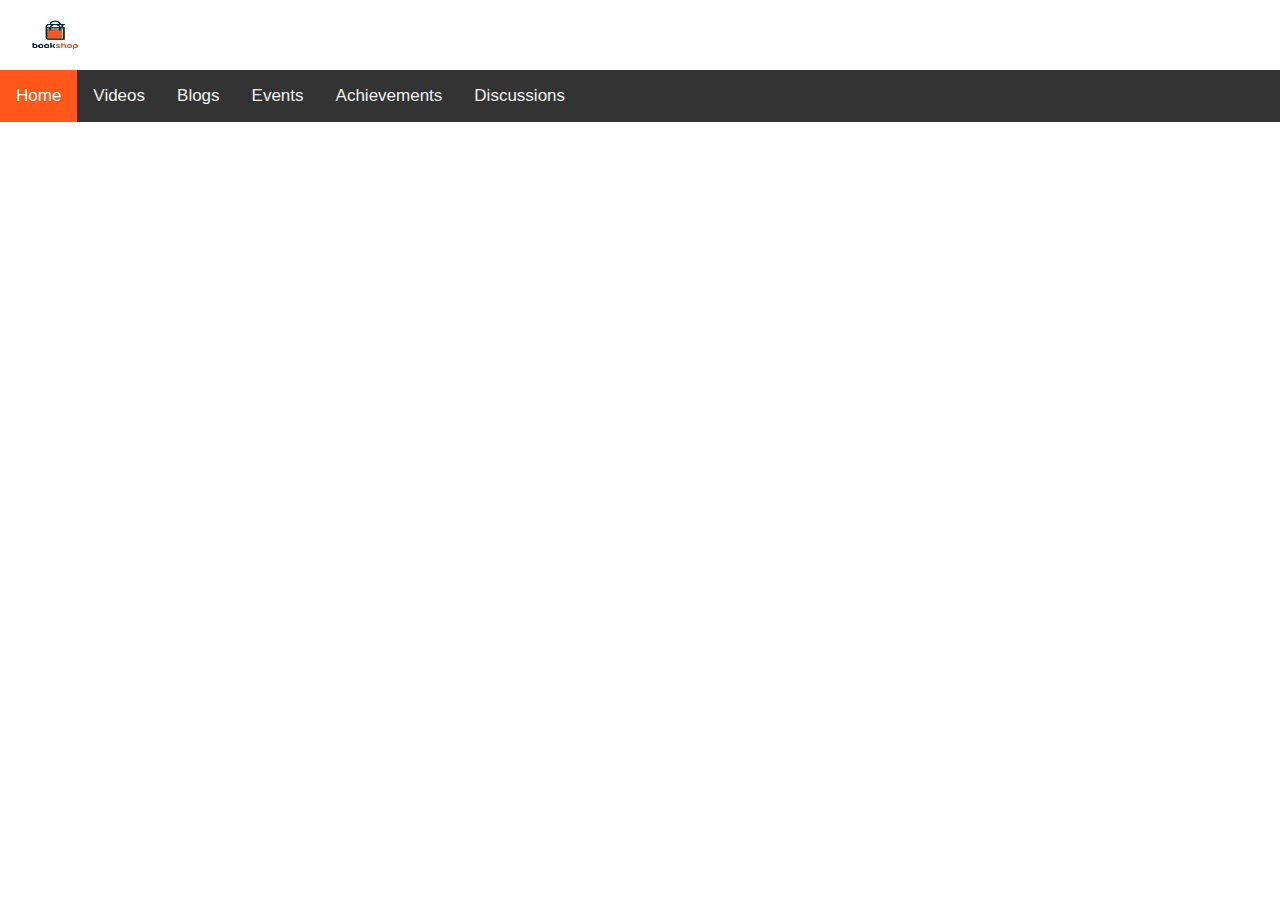
<file: ICE/1.html>
<html lang="en">
<head>
    <meta charset="UTF-8">
    <meta name="viewport" content="width=device-width, initial-scale=1.0">
    <meta http-equiv="X-UA-Compatible" content="ie=edge">
    <title>Software Engineering</title>
    <link rel="stylesheet" href="https://www.w3schools.com/w3css/4/w3.css">
	
    <link rel="stylesheet" href="css/shop.css" media="screen" title="no title" charset="utf-8">
	  <link rel="stylesheet" href="https://cdnjs.cloudflare.com/ajax/libs/font-awesome/4.7.0/css/font-awesome.min.css">
    <link rel="stylesheet" href="https://maxcdn.bootstrapcdn.com/bootstrap/3.4.1/css/bootstrap.min.css">
    <script src="https://ajax.googleapis.com/ajax/libs/jquery/3.4.1/jquery.min.js"></script>
    <script src="https://maxcdn.bootstrapcdn.com/bootstrap/3.4.1/js/bootstrap.min.js"></script>
    
</head>

<body>

    <div class="head-section">

    	<div class="logo" id="myHeader">
			<img src="assets/logo.png" alt="Logo" height="50px" width="90px">
		</div>
		
		  

    	<div class="topnav" id="myTopnav">

        	<a href="index.html" class="active">Home</a>
        	<a href="sevideos.html">Videos</a>
          <a href="seblogs.html">Blogs</a>
          <a href="seevents.html">Events</a>
          <a href="seachievements.html">Achievements</a>
          <a href="sediscussions.html">Discussions</a>
        	<!--<a href="#about">Discussions</a>
			<a href="#about">Upcoming Events</a>-->


    	</div>
    </div>

    
     
    <div class="body-section">
    	<div class="flex-container">

    	</div>
    </div>

    <div class="footer-section">

    </div>
   
</body>
</html>
</file>
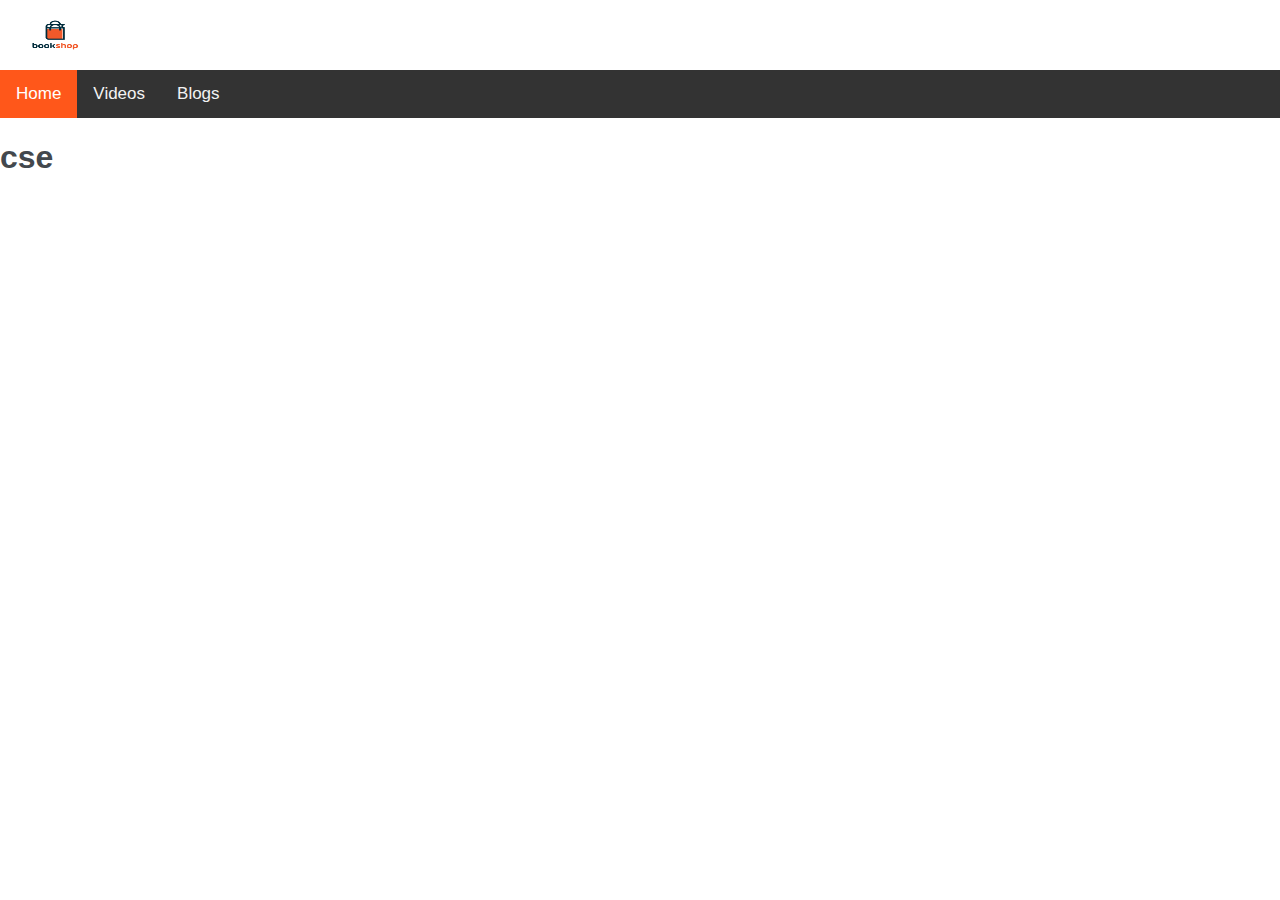
<file: ICE/2.html>
<html lang="en">
<head>
    <meta charset="UTF-8">
    <meta name="viewport" content="width=device-width, initial-scale=1.0">
    <meta http-equiv="X-UA-Compatible" content="ie=edge">
    <title>Software Engineering</title>
    <link rel="stylesheet" href="css/shop.css" media="screen" title="no title" charset="utf-8">
	<link rel="stylesheet" href="https://cdnjs.cloudflare.com/ajax/libs/font-awesome/4.7.0/css/font-awesome.min.css">

</head>

<body>

    <div class="head-section">

    	<div class="logo" id="myHeader">
			<img src="assets/logo.png" alt="Logo" height="50px" width="90px">
		</div>
		
		  

    	<div class="topnav" id="myTopnav">

        	<a href="index.html" class="active">Home</a>
        	<a href="csevideos.html">Videos</a>
        	<a href="cseblogs.html">Blogs</a>
        	<!--<a href="#about">Discussions</a>
			<a href="#about">Upcoming Events</a>-->


    	</div>
    </div>

    <h1>cse</h1>
     
     
    <div class="body-section">
    	<div class="flex-container">
            <div class="categories"></div>
    	</div>
    </div>

    <div class="footer-section">

    </div>
    <script src="js/utility.js"></script>
	<script src="js/CreateCartCard.js"></script>
	<script src="js/CardCreation.js"></script>
	<script src="js/BlogCardCreation.js"></script>
	<script src="js/subjectList.js"></script>
	<script src="js/BlogCardList.js"></script>
	<script src="js/storage.js"></script>
	<script src="js/removeItem.js"></script>
	<script src="js/RemoveBtn.js"></script>
	<script src="js/ViewSpecific.js"></script>
	<script src="js/IncDec.js"></script>
	<script src="js/calculateCart.js"></script>
	<script src="js/ViewSpecific.js"></script>
	<script src="js/ViewBlogCards.js"></script>
    <script src="js/ViewAllCards.js"></script>
    <script src="js/index.js"></script>
</body>
</html>
</file>
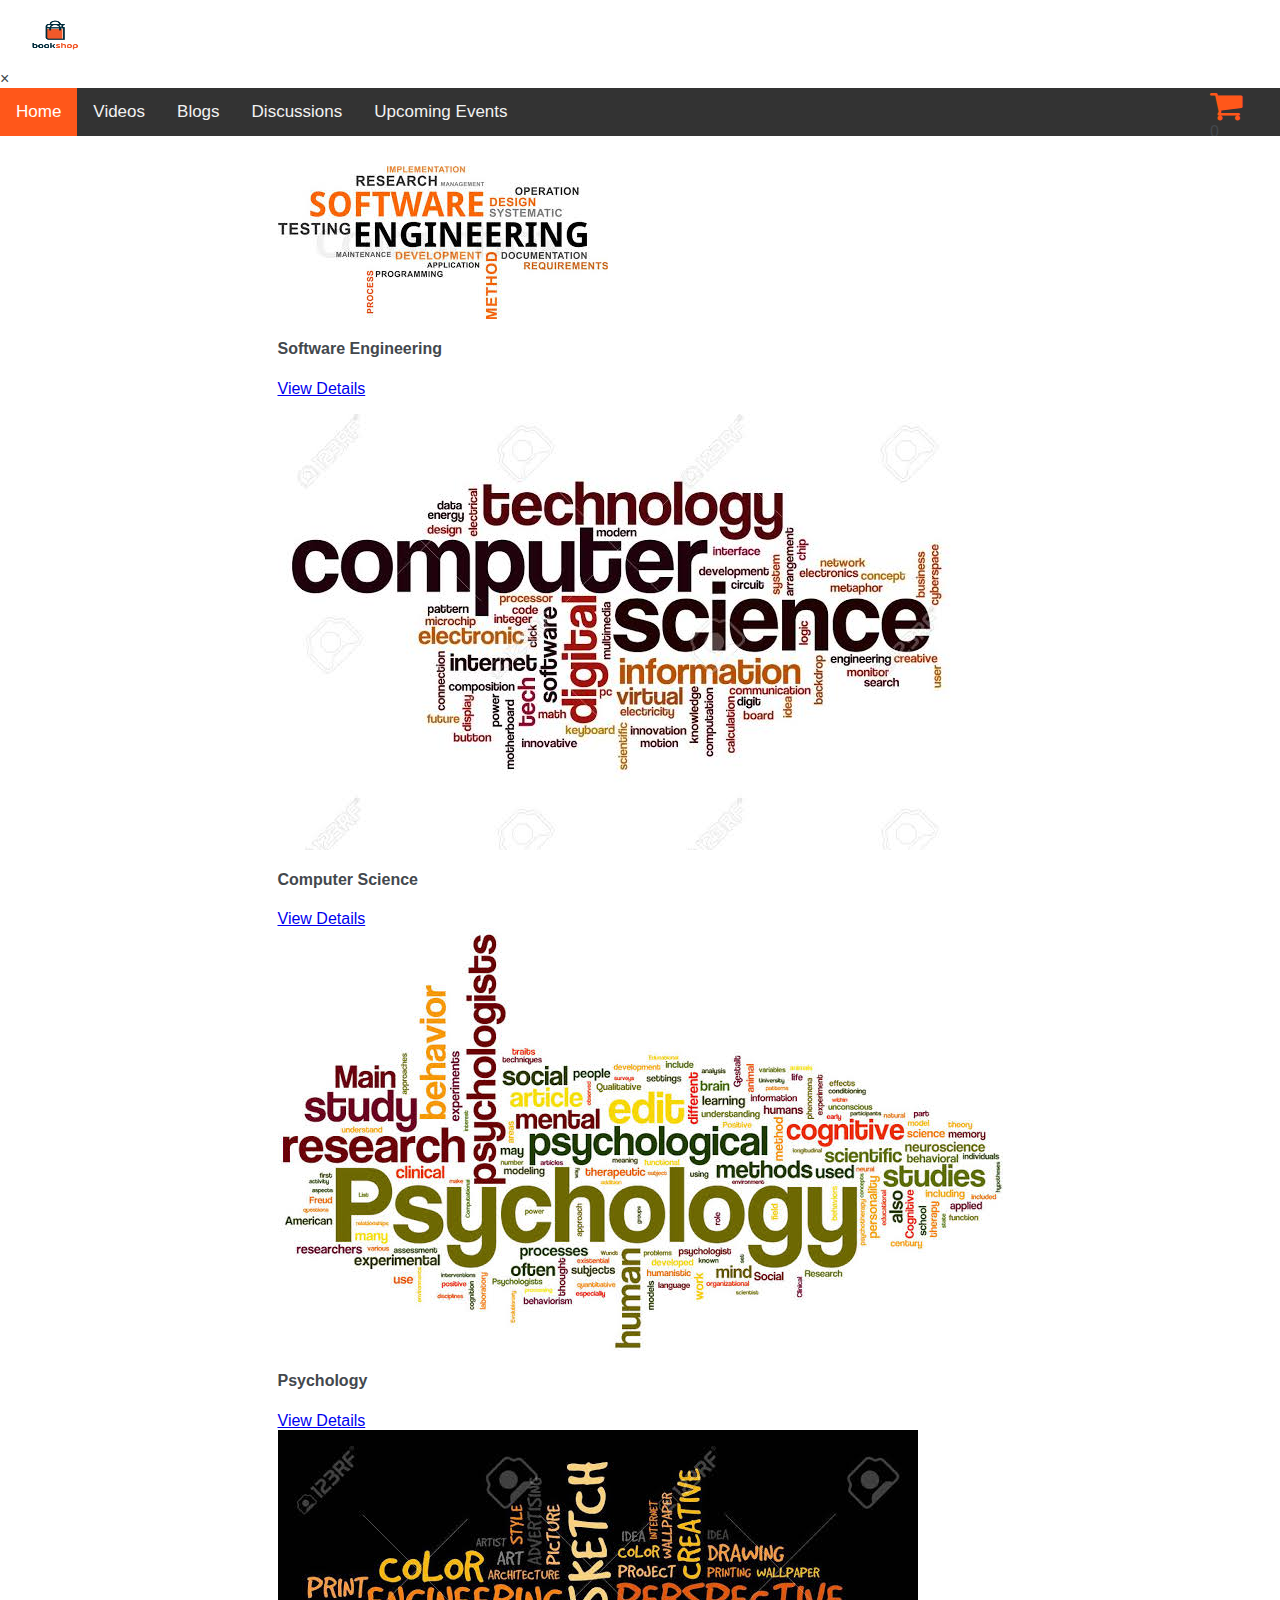
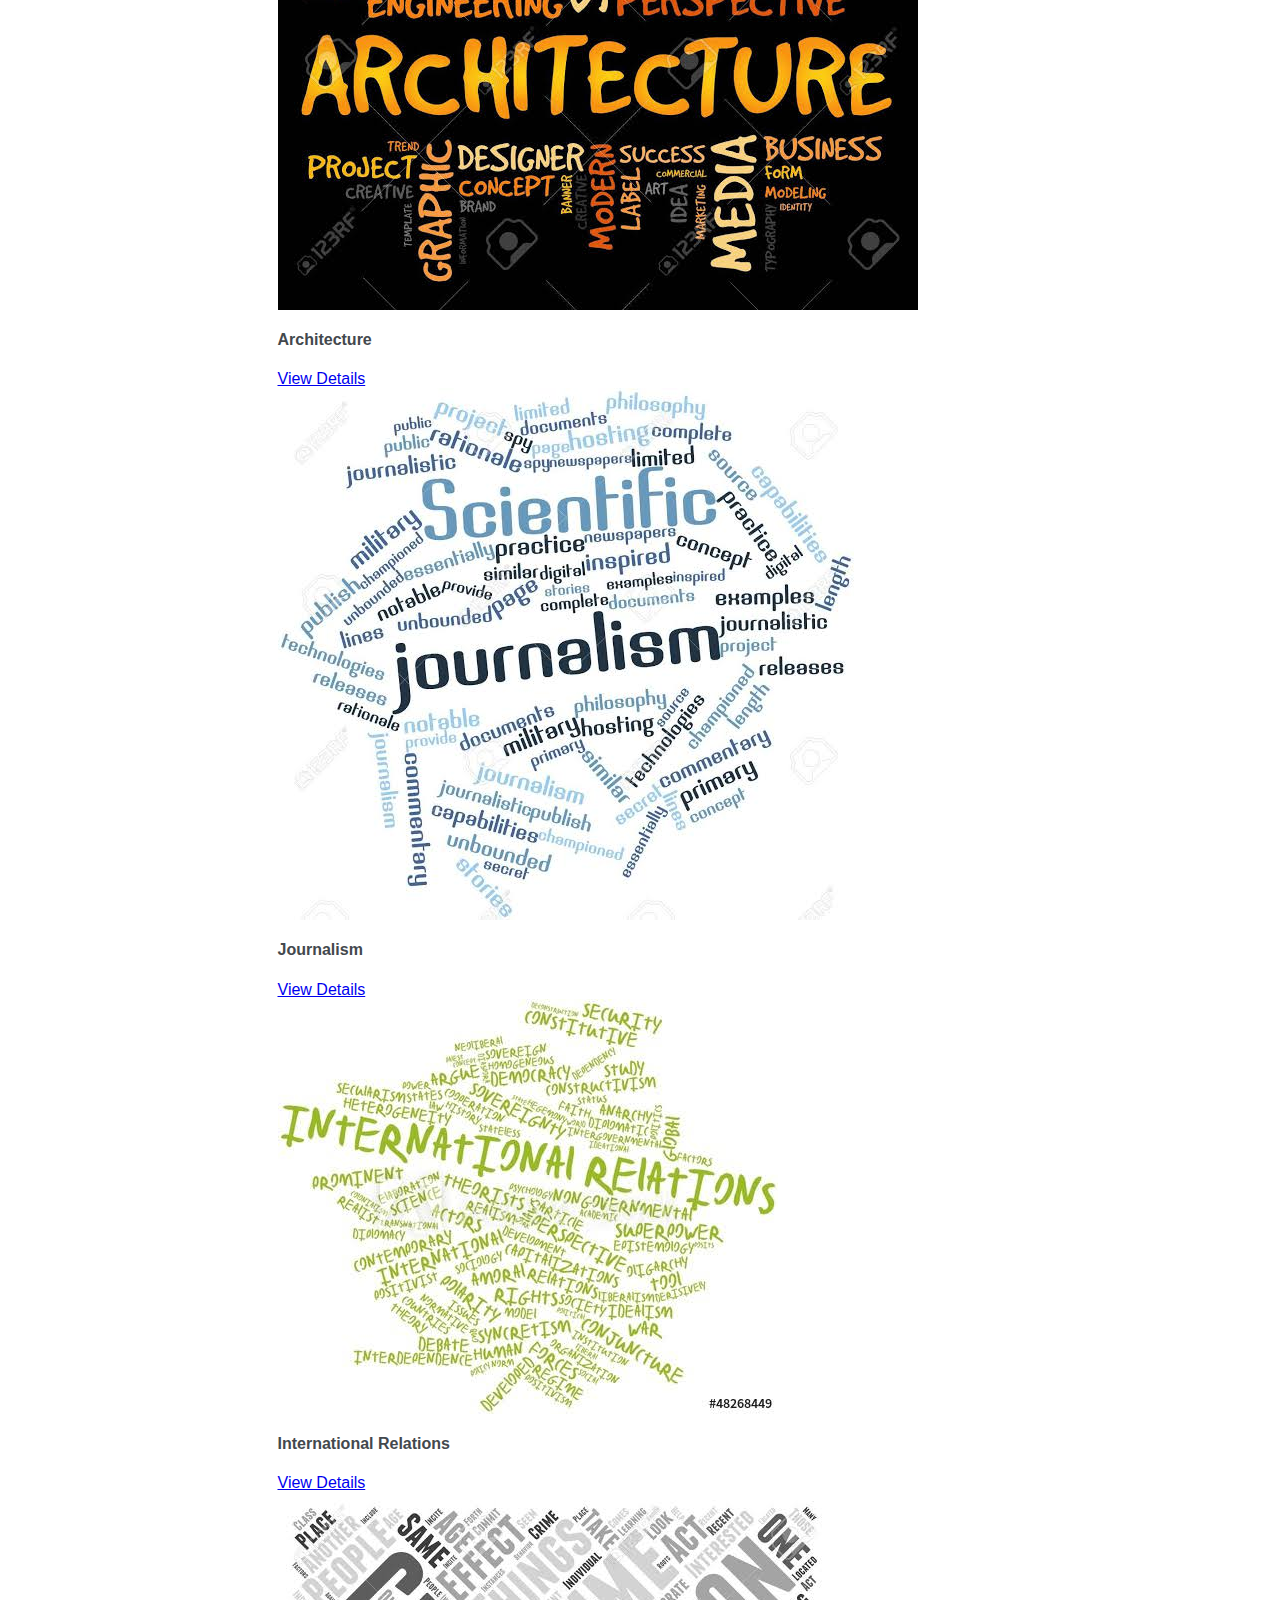
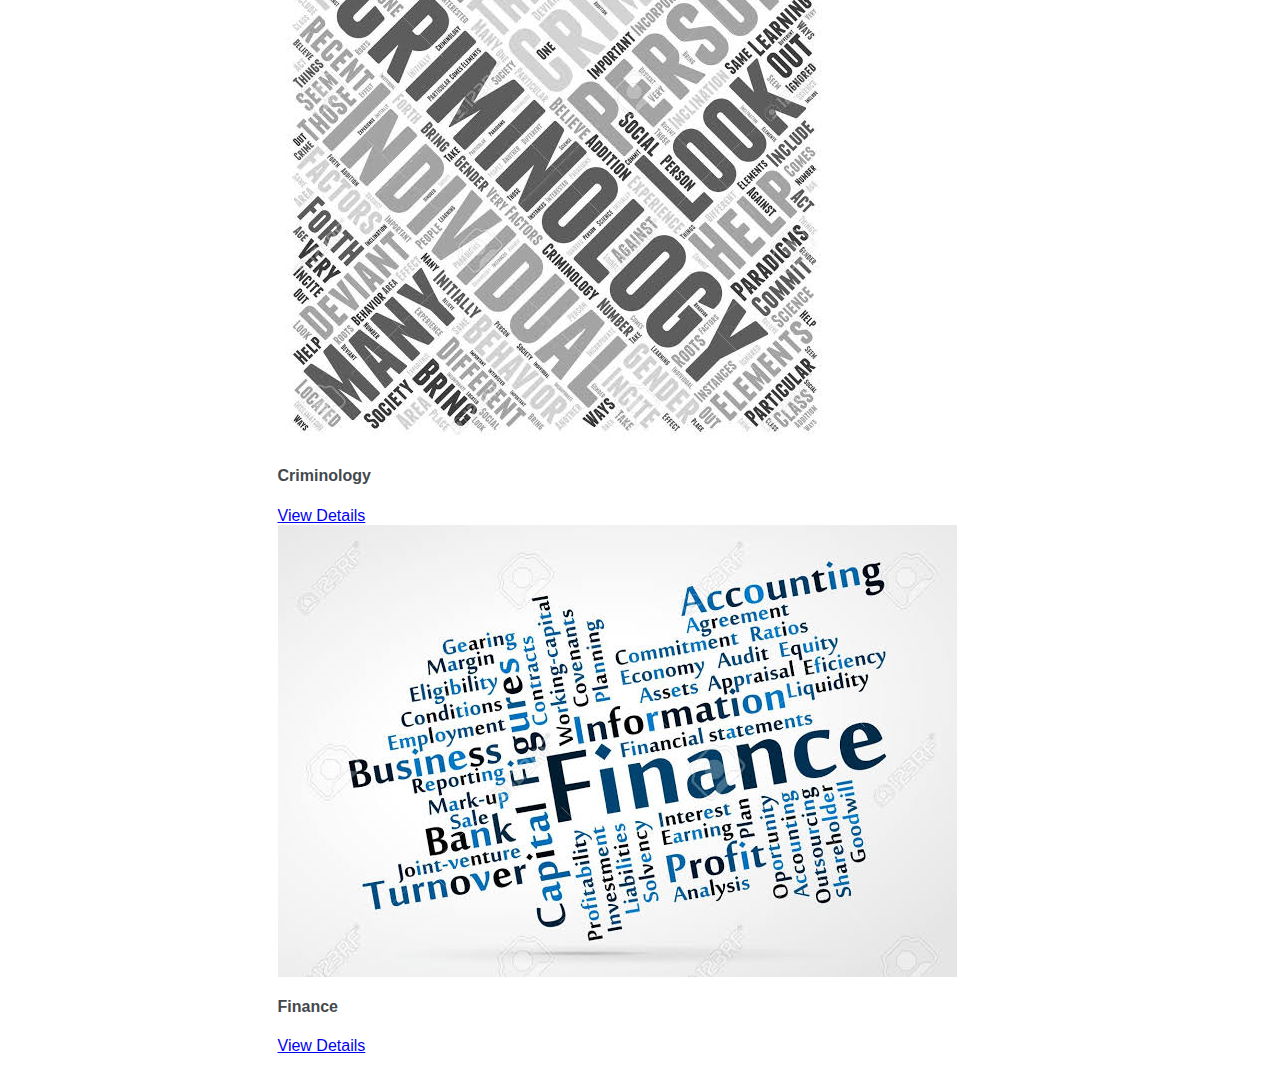
<file: ICE/news.html>
<html lang="en">
<head>
    <meta charset="UTF-8">
    <meta name="viewport" content="width=device-width, initial-scale=1.0">
    <meta http-equiv="X-UA-Compatible" content="ie=edge">
    <title>BookShop</title>
    <link rel="stylesheet" href="css/shop.css" media="screen" title="no title" charset="utf-8">
	<link rel="stylesheet" href="https://cdnjs.cloudflare.com/ajax/libs/font-awesome/4.7.0/css/font-awesome.min.css">

</head>

<body>

    <div class="head-section">

    	<div class="logo" id="myHeader">
			<img src="assets/logo.png" alt="Logo" height="50px" width="90px">
		</div>
		
		<div id="mySidenav" class="sidenav">
			<a class="closebtn">&times;</a>

			<div class="nav-list-container">
				<div class="nav-list"></div>
			</div>
			
		</div>
		  

    	<div class="topnav" id="myTopnav">

        	<a href="index.html" class="active">Home</a>
        	<a href="news.html">Videos</a>
        	<a href="#contact">Blogs</a>
        	<a href="#about">Discussions</a>
			<a href="#about">Upcoming Events</a>

        	<div class="cart-image" >
        		
        		<i class="fa fa-shopping-cart button-cart" style="font-size:35px; color:#ff571a"></i>
        		<div class="counter">0</div>
    	
    		</div>

    	</div>
    </div>

  
    <div class="body-section">
    	<div class="flex-container">
            <div class="product-list  "></div>

    	</div>
    </div>

    <div class="footer-section">

    </div>
	<script src="js/utility.js"></script>
	<script src="js/CreateCartCard.js"></script>
	<script src="js/CardCreation.js"></script>
	<script src="js/BlogCardCreation.js"></script>
	<script src="js/subjectList.js"></script>
	<script src="js/BlogCardList.js"></script>
	<script src="js/storage.js"></script>
	<script src="js/removeItem.js"></script>
	<script src="js/RemoveBtn.js"></script>
	<script src="js/ViewSpecific.js"></script>
	<script src="js/IncDec.js"></script>
	<script src="js/calculateCart.js"></script>
	<script src="js/ViewSpecific.js"></script>
	<script src="js/ViewBlogCards.js"></script>
    <script src="js/ViewAllCards.js"></script>
    <script src="js/index.js"></script>

</body>
</html>
</file>
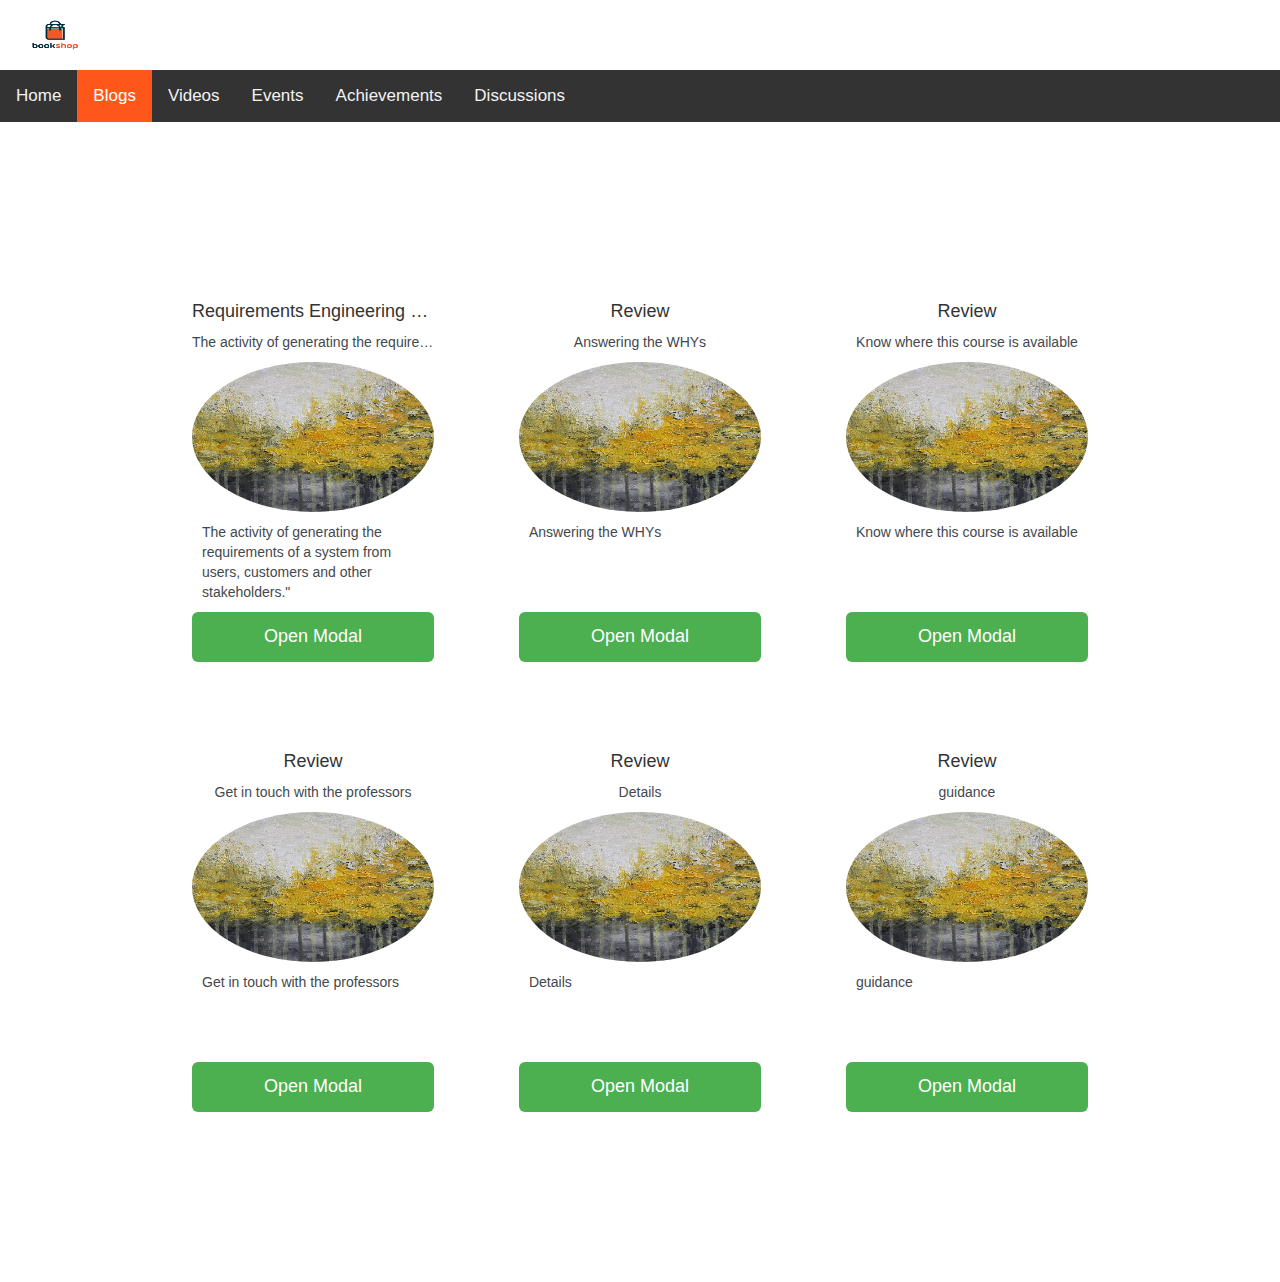
<file: ICE/read.html>
<html lang="en">
<head>
    <meta charset="UTF-8">
    <meta name="viewport" content="width=device-width, initial-scale=1.0">
    <meta http-equiv="X-UA-Compatible" content="ie=edge">
    <title>Software Engineering</title>
	<link rel="stylesheet" href="css/shop.css" media="screen" title="no title" charset="utf-8">
	<link rel="stylesheet" href="css/blogread.css" media="screen" title="no title" charset="utf-8">
	<link rel="stylesheet" href="https://cdnjs.cloudflare.com/ajax/libs/font-awesome/4.7.0/css/font-awesome.min.css">
    <link rel="stylesheet" href="https://www.w3schools.com/w3css/4/w3.css">
    <link rel="stylesheet" href="https://maxcdn.bootstrapcdn.com/bootstrap/3.4.1/css/bootstrap.min.css">
  <script src="https://ajax.googleapis.com/ajax/libs/jquery/3.4.1/jquery.min.js"></script>
  <script src="https://maxcdn.bootstrapcdn.com/bootstrap/3.4.1/js/bootstrap.min.js"></script>

  
</head>

<body>

    <div class="head-section">

    	<div class="logo" id="myHeader">
			<img src="assets/logo.png" alt="Logo" height="50px" width="90px">
		</div>
		
    	<div class="topnav" id="myTopnav">

			<a href="index.html" >Home</a>
			<a href="seblogs.html" class="active">Blogs</a>
			<a href="sevideos.html">Videos</a>
			<a href="seevents.html">Events</a>
			<a href="seachievements.html">Achievements</a>
			<a href="sediscussions.html">Discussions</a>
        	
        	<!--<a href="#about">Discussions</a>
			<a href="#about">Upcoming Events</a>-->
    	</div>
    </div>
 
    <div class="body-section">
    	<div class="flex-container">
            <div class="read-list"></div>
    	</div>
    </div>

    <div class="footer-section">

    </div>
	<script src="js/utility.js"></script>
	<script src="js/BlogReadListCreation.js"></script>
	<script src="js/BlogReadList.js"></script>
	<script src="js/storage.js"></script>
	<script src="js/ViewBlogList.js"></script>
	<script src="js/index-read.js"></script>

</body>
</html>
</file>
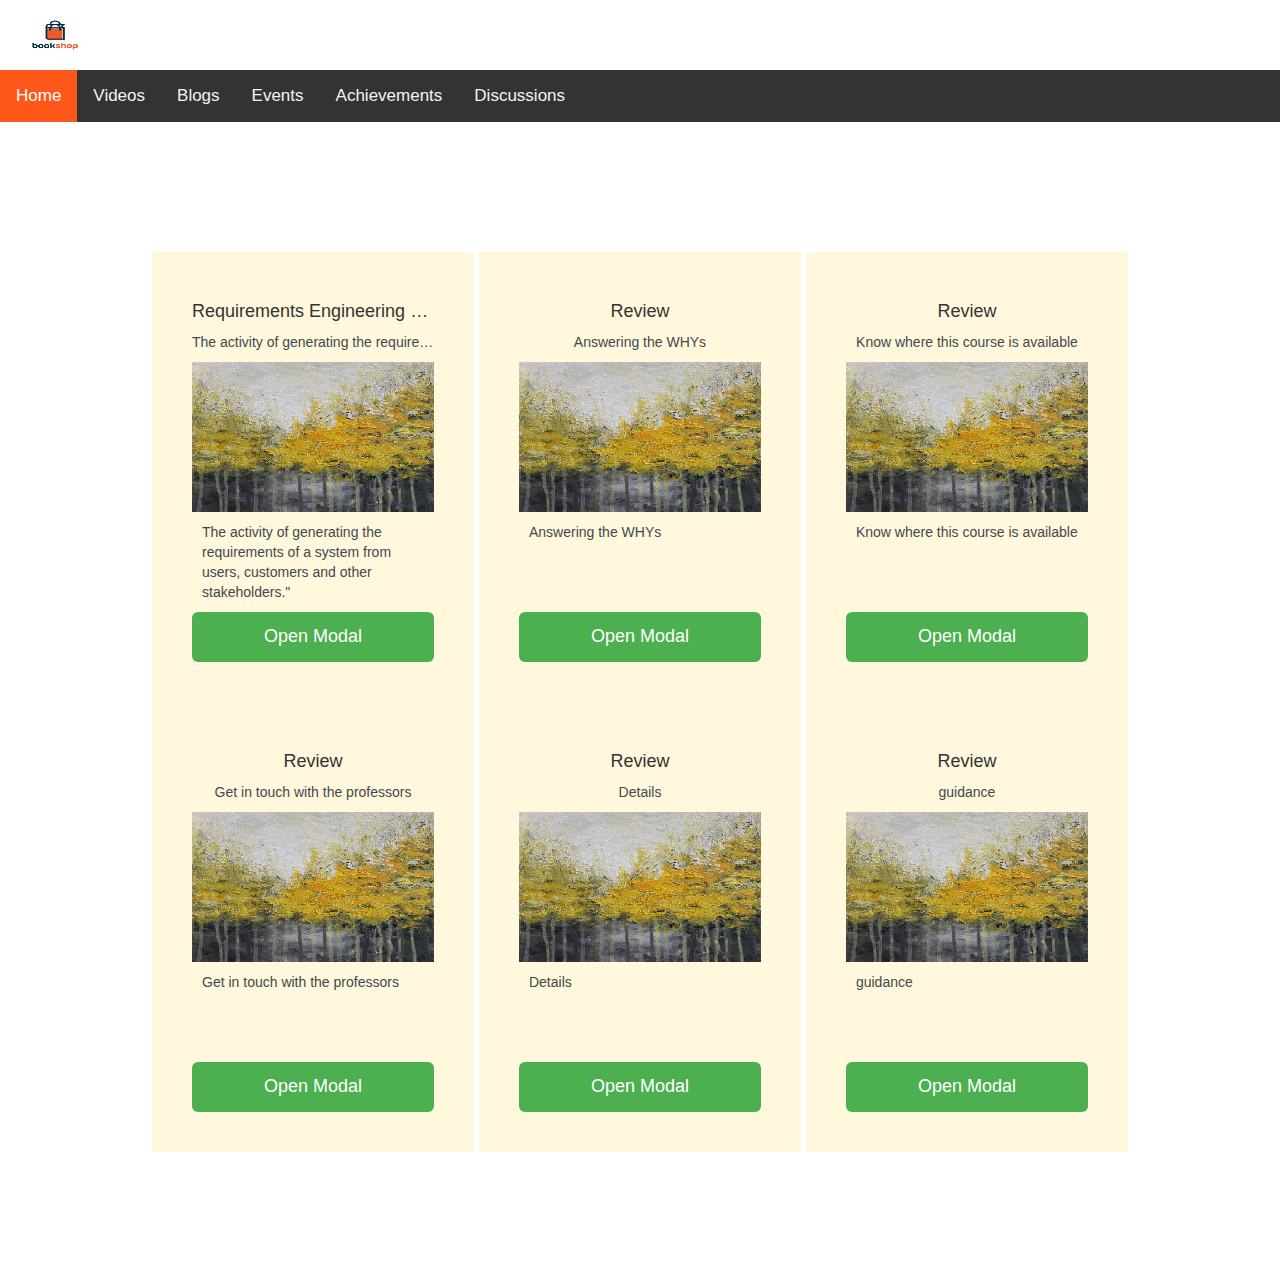
<file: ICE/seachievements.html>
<html lang="en">
<head>
    <meta charset="UTF-8">
    <meta name="viewport" content="width=device-width, initial-scale=1.0">
    <meta http-equiv="X-UA-Compatible" content="ie=edge">
    <title>Software Engineering</title>
    <link rel="stylesheet" href="https://www.w3schools.com/w3css/4/w3.css">
	
    <link rel="stylesheet" href="css/shop.css" media="screen" title="no title" charset="utf-8">
    <link rel="stylesheet" href="css/achievement.css" media="screen" title="no title" charset="utf-8">
	<link rel="stylesheet" href="https://cdnjs.cloudflare.com/ajax/libs/font-awesome/4.7.0/css/font-awesome.min.css">
    <link rel="stylesheet" href="https://maxcdn.bootstrapcdn.com/bootstrap/3.4.1/css/bootstrap.min.css">
    <script src="https://ajax.googleapis.com/ajax/libs/jquery/3.4.1/jquery.min.js"></script>
    <script src="https://maxcdn.bootstrapcdn.com/bootstrap/3.4.1/js/bootstrap.min.js"></script>
    
</head>

<body>

    <div class="head-section">

    	<div class="logo" id="myHeader">
			<img src="assets/logo.png" alt="Logo" height="50px" width="90px">
		</div>
		
		  

    	<div class="topnav" id="myTopnav">

        	<a href="index.html" class="active">Home</a>
        	<a href="sevideos.html">Videos</a>
          <a href="seblogs.html">Blogs</a>
          <a href="seevents.html">Events</a>
          <a href="seachievements.html">Achievements</a>
          <a href="sediscussions.html">Discussions</a>
        	<!--<a href="#about">Discussions</a>
			<a href="#about">Upcoming Events</a>-->


    	</div>
    </div>
 
    <!--embed-responsive embed-responsive-16by9 -->
     
    <div class="body-section">
    	<div class="flex-container">
 
            <div class="achievement-read-list"></div>
 
    	</div>
    </div>

    <div class="footer-section">

    </div>

    <script src="js/utility.js"></script>
	<script src="js/AchReadListCreation.js"></script>
	<script src="js/AchReadList.js"></script>
	<script src="js/storage.js"></script>
	<script src="js/ViewAchList.js"></script>
	<script src="js/index-ach.js"></script>
   
</body>
</html>
</file>
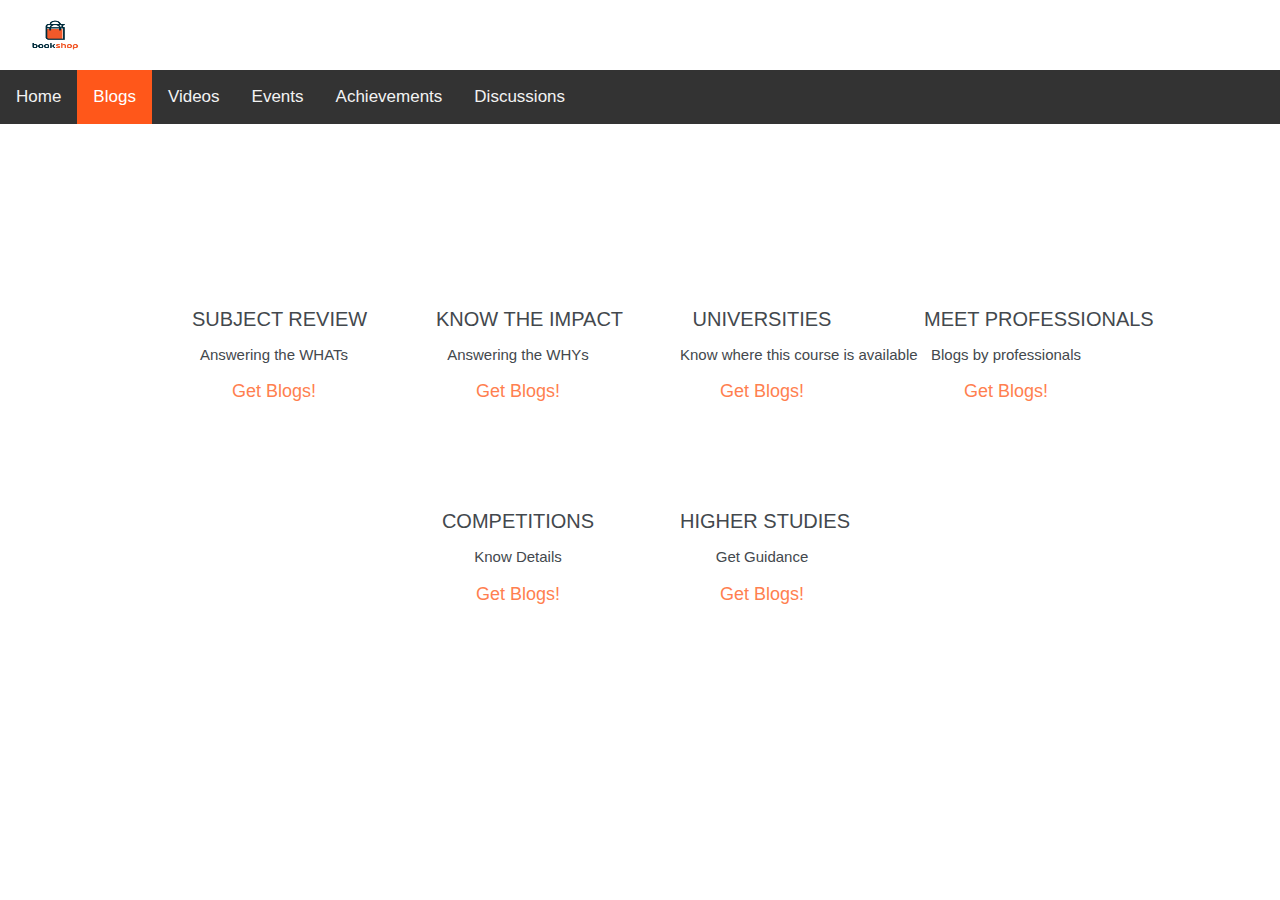
<file: ICE/seblogs.html>
<html lang="en">
<head>
    <meta charset="UTF-8">
    <meta name="viewport" content="width=device-width, initial-scale=1.0">
    <meta http-equiv="X-UA-Compatible" content="ie=edge">
    <title>SE Blogs</title>
	<link rel="stylesheet" href="css/shop.css" media="screen" title="no title" charset="utf-8">
	<link rel="stylesheet" href="css/blog-topic.css" media="screen" title="no title" charset="utf-8">
	<link rel="stylesheet" href="https://cdnjs.cloudflare.com/ajax/libs/font-awesome/4.7.0/css/font-awesome.min.css">
	<link rel="stylesheet" href="https://www.w3schools.com/w3css/4/w3.css">
	
</head>

<body>

    <div class="head-section">

    	<div class="logo" id="myHeader">
			<img src="assets/logo.png" alt="Logo" height="50px" width="90px">
		</div>
		
    	<div class="topnav" id="myTopnav">

			<a href="index.html" >Home</a>
			<a href="seblogs.html" class="active">Blogs</a>
			<a href="sevideos.html">Videos</a>
			<a href="seevents.html">Events</a>
			<a href="seachievements.html">Achievements</a>
			<a href="sediscussions.html">Discussions</a>
        	
        	<!--<a href="#about">Discussions</a>
			<a href="#about">Upcoming Events</a>-->
    	</div>
    </div>
 
    <div class="body-section">
    	<div class="flex-container">
            <div class="product-list"></div>
    	</div>
    </div>

    <div class="footer-section">

    </div>
	<script src="js/utility.js"></script>
	<script src="js/BlogCardCreation.js"></script>
	<script src="js/BlogCardList.js"></script>
	<script src="js/storage.js"></script>
	<script src="js/removeItem.js"></script>
	<script src="js/RemoveBtn.js"></script>
	<script src="js/ViewSpecific.js"></script>
	<script src="js/IncDec.js"></script>
	<script src="js/calculateCart.js"></script>
	<script src="js/ViewBlogCards.js"></script>
	<script src="js/index-se.js"></script>

</body>
</html>
</file>
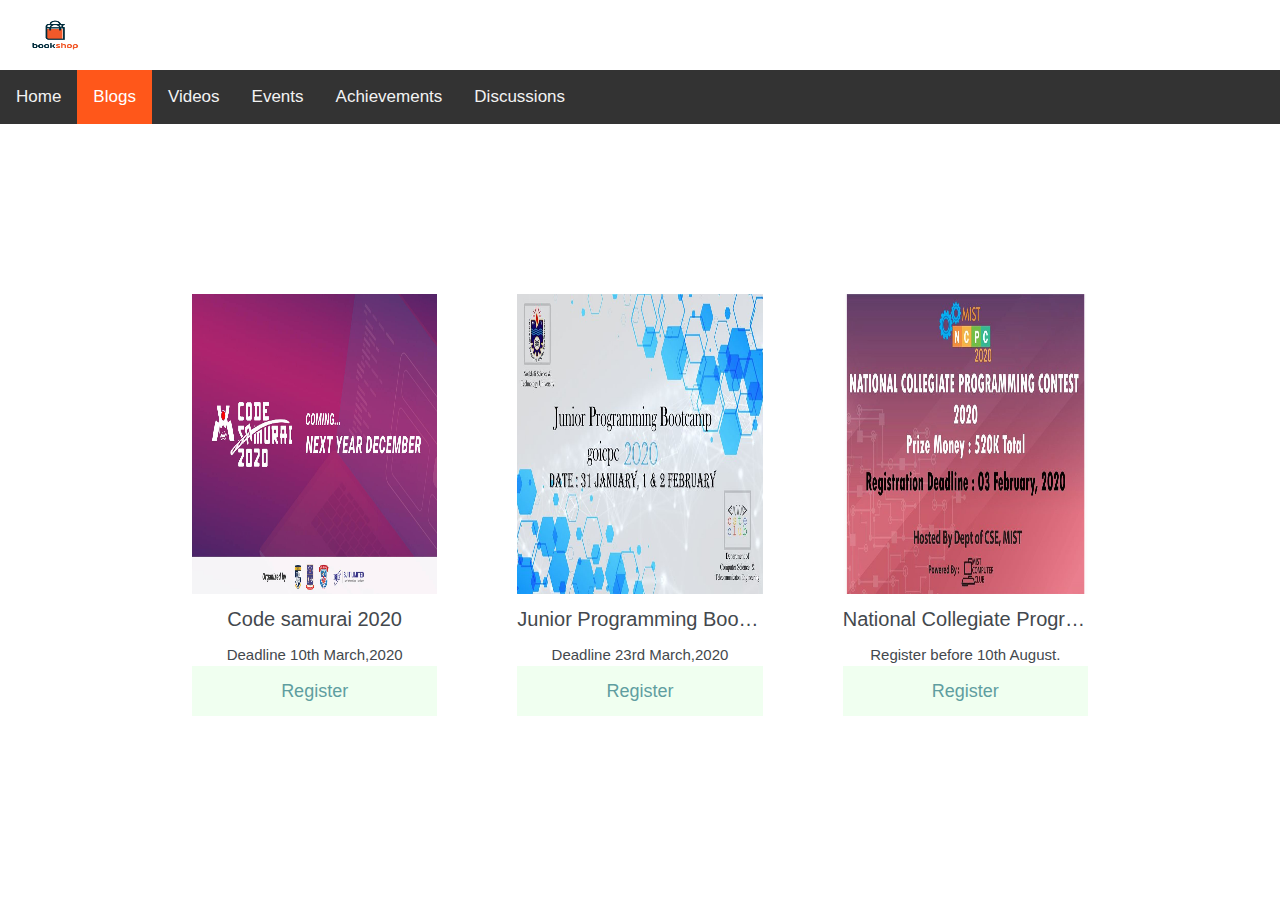
<file: ICE/seevents.html>
<html lang="en">
<head>
    <meta charset="UTF-8">
    <meta name="viewport" content="width=device-width, initial-scale=1.0">
    <meta http-equiv="X-UA-Compatible" content="ie=edge">
    <title>Software Engineering</title>
	<link rel="stylesheet" href="css/shop.css" media="screen" title="no title" charset="utf-8">
	<link rel="stylesheet" href="css/event.css" media="screen" title="no title" charset="utf-8">
	<link rel="stylesheet" href="https://cdnjs.cloudflare.com/ajax/libs/font-awesome/4.7.0/css/font-awesome.min.css">
	<link rel="stylesheet" href="https://www.w3schools.com/w3css/4/w3.css">
	
</head>

<body>

    <div class="head-section">

    	<div class="logo" id="myHeader">
			<img src="assets/logo.png" alt="Logo" height="50px" width="90px">
		</div>
		
    	<div class="topnav" id="myTopnav">

			<a href="index.html" >Home</a>
			<a href="seblogs.html" class="active">Blogs</a>
            <a href="sevideos.html">Videos</a>
            <a href="seevents.html">Events</a>
            <a href="seachievements.html">Achievements</a>
            <a href="sediscussions.html">Discussions</a>
        	
        	<!--<a href="#about">Discussions</a>
			<a href="#about">Upcoming Events</a>-->
    	</div>
    </div>

     
    <div class="body-section">
    	<div class="flex-container">
            <div class="event-list"></div>
    	</div>
    </div>

    <div class="footer-section">

    </div>
	<script src="js/utility.js"></script>
	<script src="js/EventCardCreation.js"></script>
	<script src="js/EventCardList.js"></script>
	<script src="js/storage.js"></script>
	<script src="js/ViewEventCards.js"></script>
	<script src="js/index-event.js"></script>

</body>
</html>
</file>
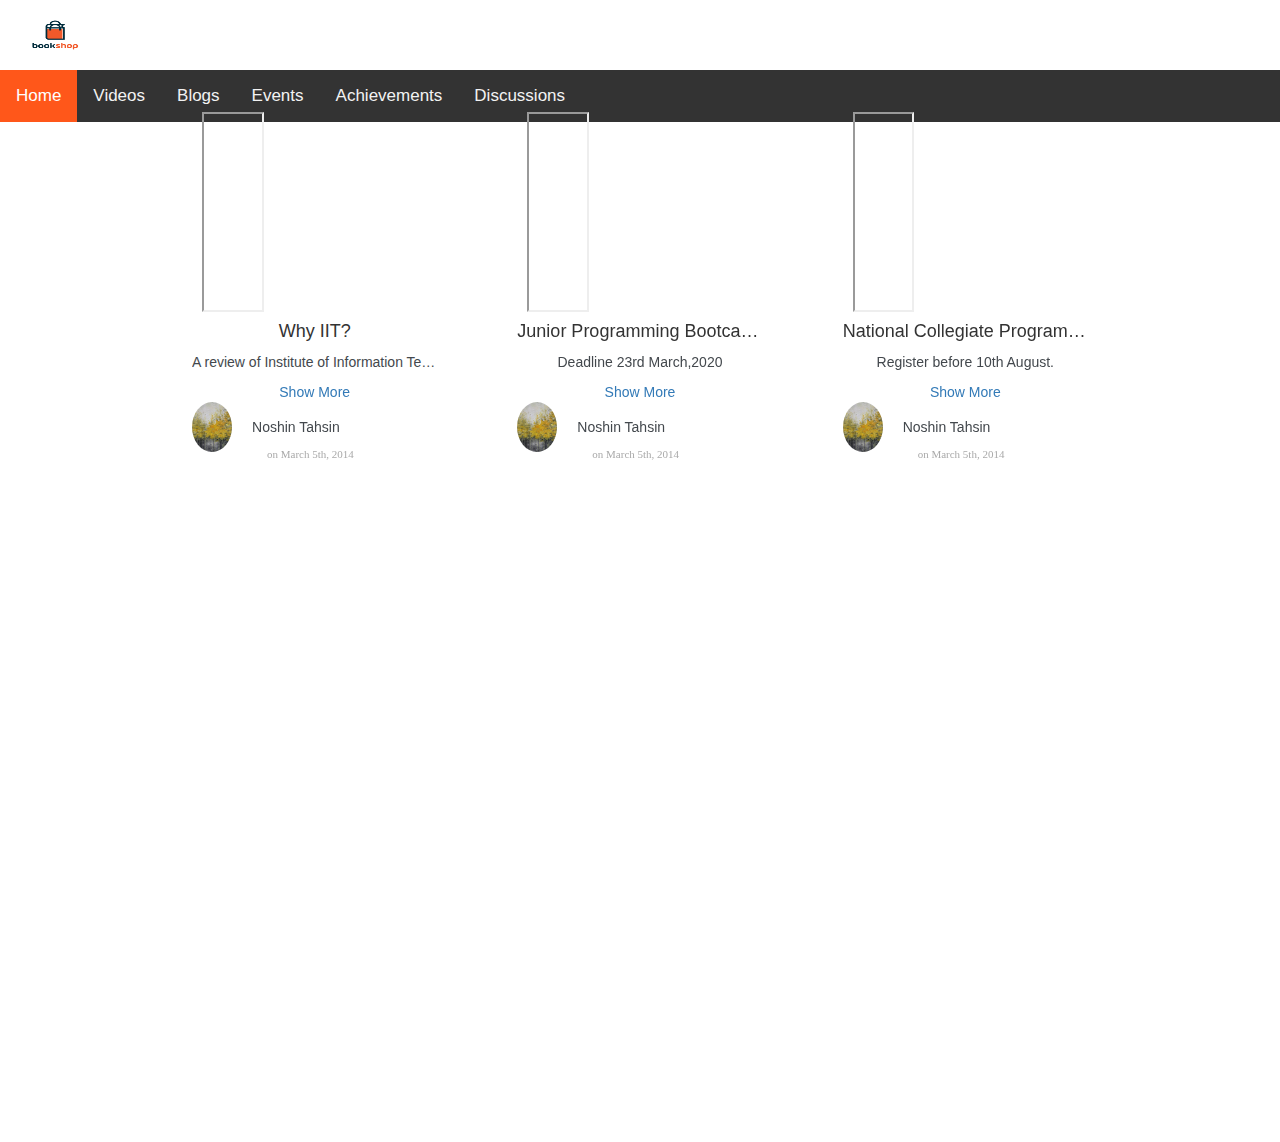
<file: ICE/sevideos.html>
<html lang="en">
<head>
    <meta charset="UTF-8">
    <meta name="viewport" content="width=device-width, initial-scale=1.0">
    <meta http-equiv="X-UA-Compatible" content="ie=edge">
    <title>Software Engineering</title>
    <link rel="stylesheet" href="https://www.w3schools.com/w3css/4/w3.css">
	
    <link rel="stylesheet" href="css/shop.css" media="screen" title="no title" charset="utf-8">
    <link rel="stylesheet" href="css/video.css" media="screen" title="no title" charset="utf-8">
	<link rel="stylesheet" href="https://cdnjs.cloudflare.com/ajax/libs/font-awesome/4.7.0/css/font-awesome.min.css">
    <link rel="stylesheet" href="https://maxcdn.bootstrapcdn.com/bootstrap/3.4.1/css/bootstrap.min.css">
    <script src="https://ajax.googleapis.com/ajax/libs/jquery/3.4.1/jquery.min.js"></script>
    <script src="https://maxcdn.bootstrapcdn.com/bootstrap/3.4.1/js/bootstrap.min.js"></script>
    
</head>

<body>

    <div class="head-section">

    	<div class="logo" id="myHeader">
			<img src="assets/logo.png" alt="Logo" height="50px" width="90px">
		</div>
		
		  

    	<div class="topnav" id="myTopnav">

        	<a href="index.html" class="active">Home</a>
        	<a href="sevideos.html">Videos</a>
          <a href="seblogs.html">Blogs</a>
          <a href="seevents.html">Events</a>
          <a href="seachievements.html">Achievements</a>
          <a href="sediscussions.html">Discussions</a>
        	<!--<a href="#about">Discussions</a>
			<a href="#about">Upcoming Events</a>-->


    	</div>
    </div>
 
    <!--embed-responsive embed-responsive-16by9 -->
     
    <div class="body-section">
    	<div class="flex-container">
            <div class="video-list"></div>
 
    	</div>
    </div>

    <div class="footer-section">

    </div>

    <script src="js/utility.js"></script>
	<script src="js/VideoCardCreation.js"></script>
	<script src="js/VideoCardList.js"></script>
	<script src="js/storage.js"></script>
	<script src="js/ViewVideoCards.js"></script>
	<script src="js/index-video.js"></script>
   
</body>
</html>
</file>
<file: ICE/css/shop.css>
* {box-sizing: border-box;}

body,p { 
  margin: 0;
  font-family: "Comic Sans MS", cursive, sans-serif;
  color: #43484D;
}

.logo {
  overflow: hidden;
  background-color: white;
  padding: 10px 10px;
}

button[class*=btn] {
  width: 150px;
  height: 30px;
  background-color: #4caf50;
  border-radius: 6px;
  border: none;
  cursor: pointer;
}
 
/* Add a black background color to the top navigation */
.topnav {
  background-color: #333;
  overflow: hidden;
}

/* Style the links inside the navigation bar */
.topnav a {
  float: left;
  display: block;
  color: #f2f2f2;
  text-align: center;
  padding: 14px 16px;
  text-decoration: none;
  font-size: 17px;
}

/* Change the color of links on hover */
.topnav a:hover {
  background-color: #ddd;
  color: black;
}

/* Add an active class to highlight the current page */
.topnav a.active {
  background-color: #ff571a;
  color: white;
}

.topnav .cart-image {
  position:relative;
  margin-right:30px;
  float: right;
  width: 40px;
  height: 40px;

}

.topnav .cart-image .fa .fa-shopping-cart  {
    width: 40px;
    height: 40px; 

}
 
.flex-container {
  display: flex;
  flex-wrap: wrap;
  background-color: #fff;
  flex-direction: row;
  justify-content: center;
  margin: 30px;
}

.center {
  display: block;
  margin-left: auto;
  margin-right: auto;
  width: 50%;
  height: 400px;
  width: 500px;
}

.list .img-info{
     /* display: flex; */
     flex: 100%;
     height: 250px;
}

.thumbnail .button{
  border: none;
   outline: 0;
   padding: 12px;
   color: white;
   background-color: #4CAF50;
   text-align: center;
   cursor: pointer;
   width: 100%;
   font-size: 18px;
   height: 50px;

}

.list .product-image {

 align-self: stretch;
 flex: 50%;

}

.list .imginfo {
  align-self: stretch;
  flex: 50%;
  margin: 10px;
 
 }



.list .product-image img {
  flex: 100%;
  height: 150px;
  max-height: 500px;
  display: flex;
  flex-wrap: wrap;
  align-self: center;
  width: 100%;
}

.list .product-info {
    text-align: center;  
}

.list .product-info .title {
   white-space: nowrap;
   overflow:hidden;
   text-overflow:ellipsis;
}

.list .product-info .author {
   white-space: nowrap;
   overflow:hidden;
   text-overflow:ellipsis;
}

.list .product-info .des {
     white-space: nowrap;
   overflow:hidden;
   text-overflow:ellipsis;
}

.list .add-cart-btn {
   border: none;
   outline: 0;
   padding: 12px;
   color: white;
   background-color: #4CAF50;
   text-align: center;
   cursor: pointer;
   width: 100%;
   font-size: 18px;
   height: 50px;
}
 
.card .add-cart-btn:hover {
   background-color: #46a049;
}


/* Responsive layout - makes a two column-layout instead of four columns */
@media (max-width: 800px) {
  .product-list .card {
    flex: 50%;
    max-width: 50%;
  }
}

/* Responsive layout - makes the two columns stack on top of each other instead of next to each other */
@media (max-width: 600px) {
  .product-list .card{
    flex: 100%;
    max-width: 100%;
  }
}
 

.thumbnail {
  padding: 0 0 15px 0;
  border: none;
  border-radius: 0;
}

.thumbnail img {
  width: 80%;
    height: 200px;
    margin-bottom: 10px;
  margin-bottom: 10px;
}

.thumbnail p {
  margin-top: 15px;
  color: #555;
}

@import url(//netdna.bootstrapcdn.com/bootstrap/3.1.1/css/bootstrap.min.css);
</file>
<file: ICE/css/blogread.css>
.read-list {

    margin: 100px;
    display: flex;
    flex-wrap: wrap;
    justify-content: space-between;
    flex:80%;
    max-width: 80%;
    align-content: center;
    align-items: center;
    align-self: stretch;
  
  }
  
  .read-list .list {
  
   width: 33%;
   flex:33%;
   align-self: stretch;
   flex-wrap: wrap;
   padding: 40px;  
   flex-grow:0;
   text-overflow:ellipsis;
   
   
  }

  
.rounded-circle{
    border-radius: 50%!important;
  }

  .read-list {
    margin: 100px;
    display: flex;
    flex-wrap: wrap;
    justify-content: space-between;
    flex: 80%;
    max-width: 80%;
    align-content: center;
    align-items: center;
    align-self: stretch;
  }
  
  .read-list .re-list {
    width: 33%;
    flex: 33%;
    align-self: stretch;
    flex-wrap: wrap;
    padding: 40px;
    flex-grow: 0;
    text-overflow: ellipsis;
  }
  
  .re-list .img-info {
   
    display: flex;
    align-self: stretch;
    height: 150px;
   
   }
  
  
  .re-list .product-image {
  
    align-self: stretch;
    flex: 50%;
   
   }
   
   .re-list .imginfo {
   
     align-self: stretch;
     flex: 50%;
    
    }
   
   
   .rounded-circle{
     border-radius: 50%!important;
   }
   
   .re-list .product-image img {
       
      width:80px;
       flex:100%;
       height: 80px;
       max-height: 500px;
       display: flex;
       flex-wrap: wrap;
      align-self: center;
   }

   
 .re-list .product-info {
    text-align: center;  
}

.re-list .product-info .title {
   white-space: nowrap;
   overflow:hidden;
   text-overflow:ellipsis;
}

.re-list .product-info .author {
   white-space: nowrap;
   overflow:hidden;
   text-overflow:ellipsis;
}

.re-list .product-info .des {
     white-space: nowrap;
   overflow:hidden;
   text-overflow:ellipsis;
}

.re-list .add-cart-btn {
   border: none;
   outline: 0;
   padding: 12px;
   color: white;
   background-color: #4CAF50;
   text-align: center;
   cursor: pointer;
   width: 100%;
   font-size: 18px;
   height: 50px;
}
</file>
<file: ICE/css/achievement.css>
.achievement-read-list {

    margin: 100px;
    display: flex;
    flex-wrap: wrap;
    justify-content: space-between;
    flex:80%;
    max-width: 80%;
    align-content: center;
    align-items: center;
    align-self: stretch;
  
  }
  
  .achievement-read-list .list {
  
   width: 33%;
   flex:33%;
   align-self: stretch;
   flex-wrap: wrap;
   padding: 40px;  
   flex-grow:0;
   text-overflow:ellipsis;
   background-color: cornsilk;
   
   
  }
</file>
<file: ICE/css/blog-topic.css>
.product-list {

    margin: 100px;
    display: flex;
    flex-wrap: wrap;
    justify-content:center;
    flex:80%;
    max-width: 80%;
    align-content: center;
    align-items: center;
    align-self: stretch;
 
 }
 
 .product-list .card {
 
   width: 25%;
   flex:25%;
   align-self: stretch;
   flex-wrap: wrap;
   padding: 40px;  
   flex-grow:0;
   
 }

 
.card .product-image {

	align-self: stretch;

}

.card .product-image img {
     
    width: 100%;
     flex:100%;
     height: 300px;
     max-height: 500px;
     display: flex;
     flex-wrap: wrap;
}

.card .product-info {
     text-align: center;  
}

.card .product-info .title {
    white-space: nowrap;
    /*overflow:hidden;*/
    
}

.card .product-info .author {
    white-space: nowrap;
    overflow:hidden;
   
}

.card .product-info .des {
    white-space: nowrap;
    overflow:hidden;
 }

.card .add-cart-btn {
    border: none;
    outline: 0;
    padding: 12px;
    color: coral;
    text-align: center;
    cursor: pointer;
    width: 100%;
    font-size: 18px;
    height: 50px;
}
</file>
<file: ICE/css/event.css>
.event-list {

    margin: 100px;
    display: flex;
    flex-wrap: wrap;
    justify-content: space-between;
    flex:80%;
    max-width: 80%;
    align-content: center;
    align-items: center;
    align-self: stretch;
  
  }
  
  .event-list .card {
  
    width: 33.33%;
    flex: 33.33%;
   align-self: stretch;
   flex-wrap: wrap;
   padding: 40px;  
   flex-grow:0;
   
   
  }

   
.card .product-image {

	align-self: stretch;

}

.card .product-image img {
     
    width: 100%;
     flex:100%;
     height: 300px;
     max-height: 500px;
     display: flex;
     flex-wrap: wrap;
}

.card .product-info {
     text-align: center;  
}

.card .product-info .title {
    white-space: nowrap;
    overflow:hidden;
    text-overflow:ellipsis;
}

.card .product-info .author {
    white-space: nowrap;
    overflow:hidden;
    text-overflow:ellipsis;
}

.card .product-info .des {
    white-space: nowrap;
    overflow:hidden;
    text-overflow:ellipsis;
}

.card .add-cart-btn {
    border: none;
    outline: 0;
    padding: 12px;
    color: cadetblue;
    background-color: honeydew;
    text-align: center;
    cursor: pointer;
    width: 100%;
    font-size: 18px;
    height: 50px;
}

.card .add-cart-btn:hover {
    background-color: #46a049;
}
</file>
<file: ICE/css/video.css>
.video-list {

    margin: 100px;
    display: flex;
    flex-wrap: wrap;
    justify-content:center;
    flex:80%;
    max-width: 80%;
    align-content: center;
    align-items: center;
    align-self: stretch;
 
 }
 
 .video-list .card {
    width: 33.33%;
    flex: 33.33%;
    align-self: stretch;
    flex-wrap: wrap;
    padding: 40px;
    flex-grow: 0;
     
   
 }

 

 

.card .product-info {
     text-align: center;  
}

.card .product-info .title {
    white-space: nowrap;
    overflow:hidden;
    text-overflow:ellipsis;
}

 
.card .product-info .des {
      white-space: nowrap;
    overflow:hidden;
    text-overflow:ellipsis;
}
.video{
    /* width: 500px; */
    border: 0;
    width: calc(33.33% - 20px);
    margin: 10px;
    height: 200px;
  }
  
  .video iframe {
    width: 100%;
    height: 100%;
  }

  
@media (max-width: 599px) {
    .video {
      width: calc(100% - 20px);
    }
  }
  
  @media (max-width: 959px) {
    .video {
      width: calc(50% - 20px);
    }
  }
  
  @media (min-width: 1400px) {
    .video {
        width: 100%;
    }
  }

  .dropdown {
    position: relative;
    display: inline-block;
  }
  
  .dropdown-content {
    display: none;
    
    background-color: #f9f9f9;
    min-width: 160px;
    box-shadow: 0px 8px 16px 0px rgba(0,0,0,0.2);
    padding: 12px 16px;
    z-index: 1;
    width: 500px;
  }
  
  .dropdown:hover .dropdown-content {
    display: block;
  }

.commenterImage {
    width:30px;
    margin-right:5px;
    height:100%;
    float:left;
}
.commenterImage img {
    width:40px;
    height:50px;
    border-radius:50%;
}
.commentText p {
    margin: 10px;
    padding: 5 0 0 50px;
}
.sub-text {
    color: #aaa;
    font-family: verdana;
    font-size: 11px;
    margin: 0 0 0 40px;
}
</file>
